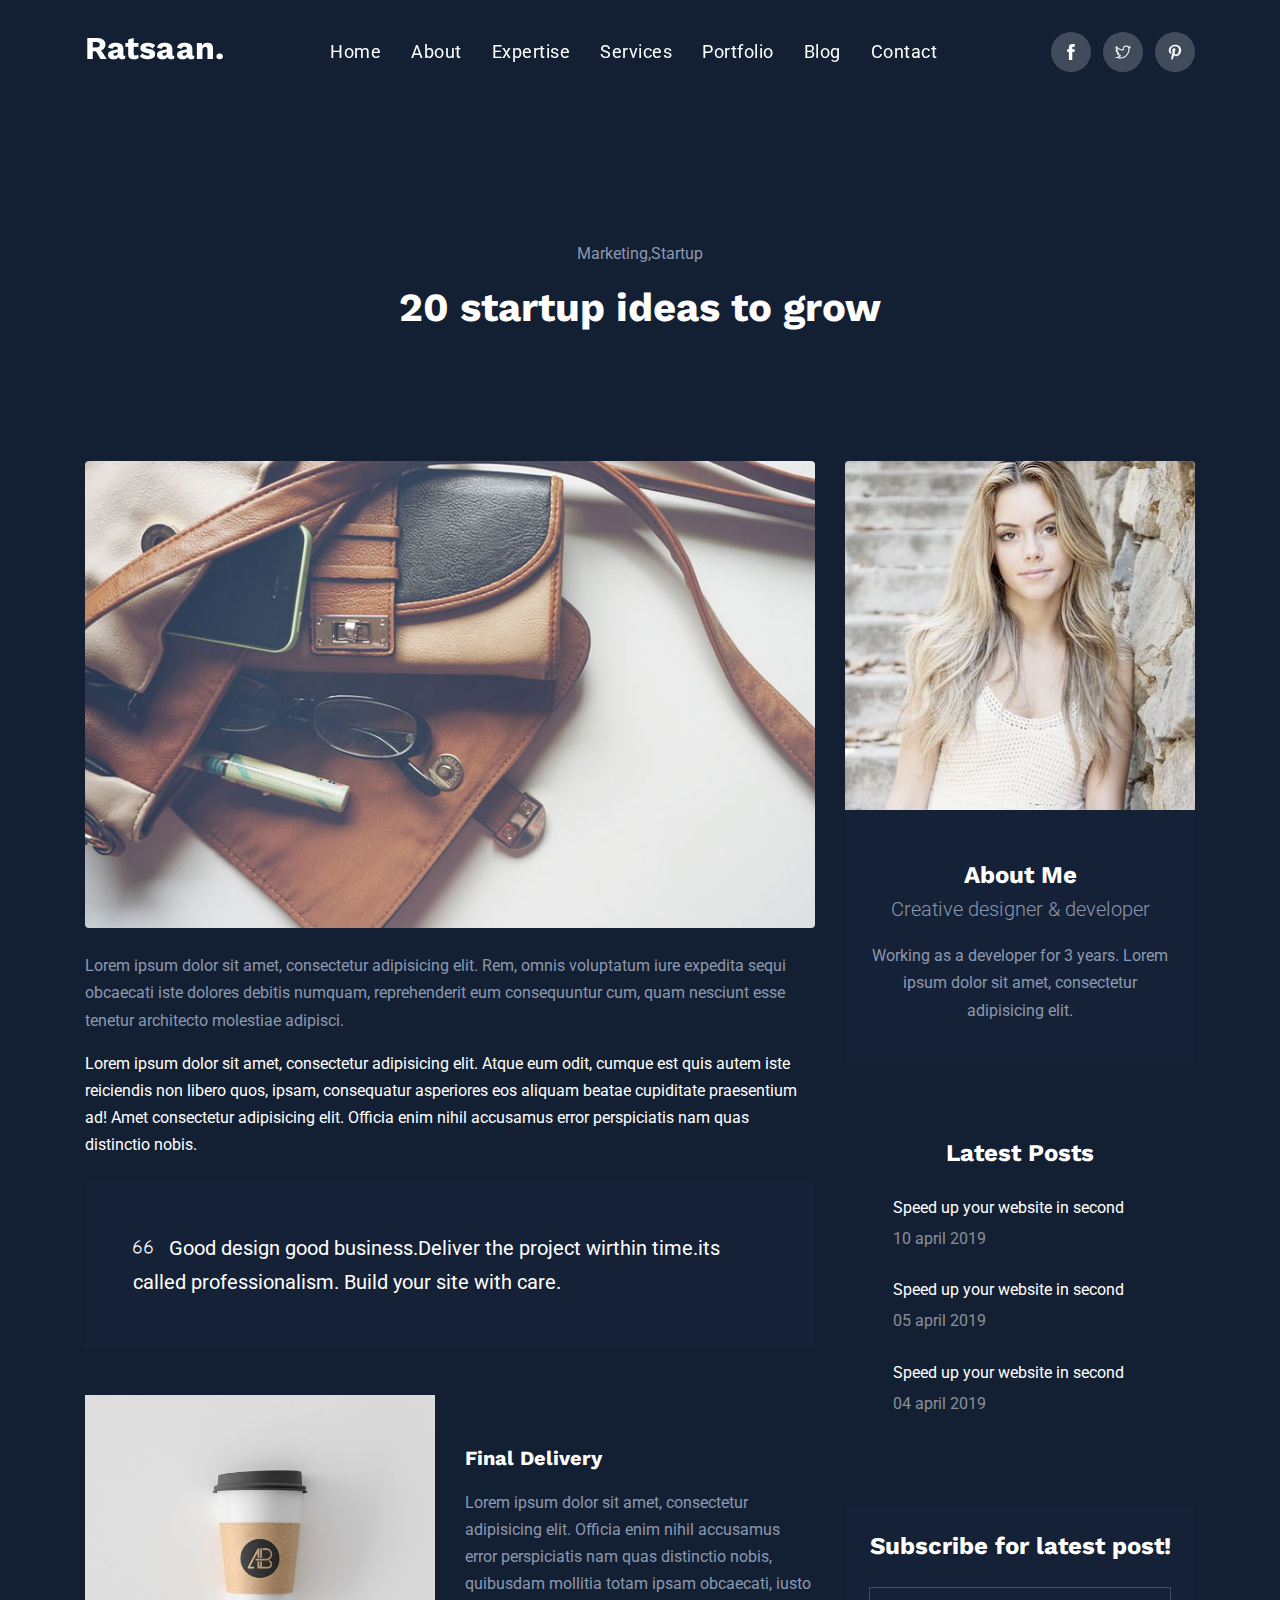
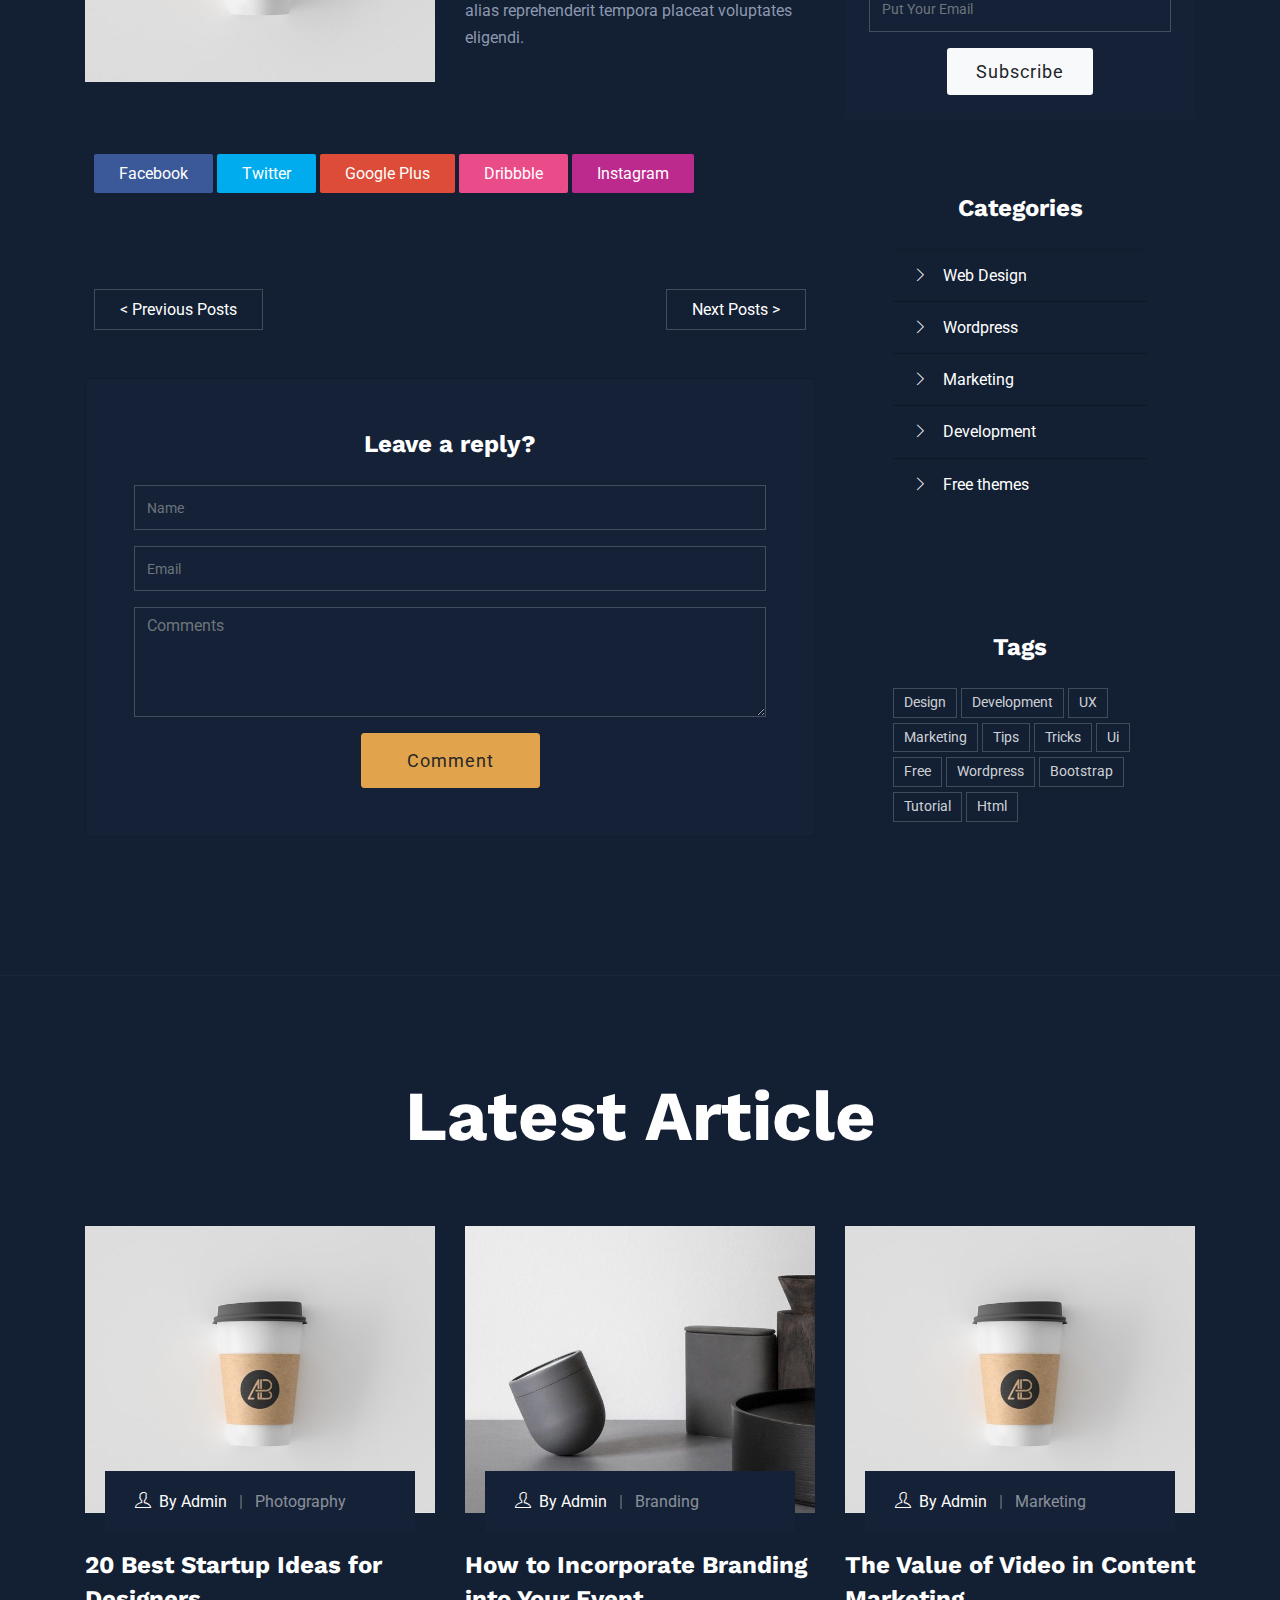
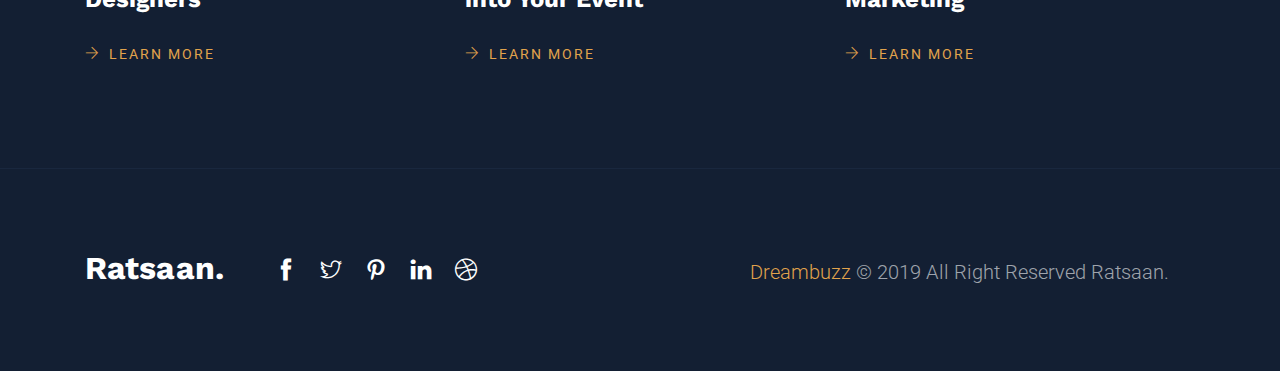
<file: blog-single.html>
<!DOCTYPE html>
<html lang="zxx">
<head>
  <meta http-equiv="Content-Type" content="text/html; charset=UTF-8">
  <meta name="description" content="portfolio,creative,business,company,agency,multipurpose,modern,bootstrap4">
  
  <meta name="author" content="themeturn.com">

  <title>Ratsaan| Creative portfolio template</title>

  <!-- Mobile Specific Meta-->
  <meta name="viewport" content="width=device-width, initial-scale=1">
  <!-- bootstrap.min css -->
  <link rel="stylesheet" href="plugins/bootstrap/css/bootstrap.min.css">
  <!-- Themeify Icon Css -->
  <link rel="stylesheet" href="plugins/themify/css/themify-icons.css">
  <!-- animate.css -->
  <link rel="stylesheet" href="plugins/animate-css/animate.css">
  <link rel="stylesheet" href="plugins/aos/aos.css">
  <!-- owl carousel -->
  <link rel="stylesheet" href="plugins/owl/assets/owl.carousel.min.css">
  <link rel="stylesheet" href="plugins/owl/assets/owl.theme.default.min.css" >
  <!-- Slick slider CSS -->
  <link rel="stylesheet" href="plugins/slick-carousel/slick/slick.css">
  <link rel="stylesheet" href="plugins/slick-carousel/slick/slick-theme.css">

  <!-- Main Stylesheet -->
  <link rel="stylesheet" href="css/style.css">

</head>

<body class="portfolio" id="top">

<!-- Header Start --> 

<nav class="navbar navbar-expand-lg bg-transprent py-4 fixed-top navigation" id="navbar">
	<div class="container">
	  <a class="navbar-brand" href="index.html">
	  	<h2 class="logo">Ratsaan.</h2>
	  </a>
	  <button class="navbar-toggler" type="button" data-toggle="collapse" data-target="#navbarsExample09" aria-controls="navbarsExample09" aria-expanded="false" aria-label="Toggle navigation">
		<span class="ti-view-list"></span>
	  </button>
  
	  <div class="collapse navbar-collapse text-center" id="navbarsExample09">
			<ul class="navbar-nav mx-auto">
			  <li class="nav-item active">
				<a class="nav-link" href="index.html">Home <span class="sr-only">(current)</span></a>
			  </li>
			   <li class="nav-item"><a class="nav-link smoth-scroll" href="index.html#about">About</a></li>
			   <li class="nav-item"><a class="nav-link smoth-scroll" href="index.html#skillbar">Expertise</a></li>
			   <li class="nav-item"><a class="nav-link smoth-scroll" href="index.html#service">Services</a></li>
			   <li class="nav-item"><a class="nav-link smoth-scroll" href="index.html#portfolio">portfolio</a></li>
			   <li class="nav-item"><a class="nav-link smoth-scroll" href="index.html#blog">Blog</a></li>
			   <li class="nav-item"><a class="nav-link smoth-scroll" href="index.html#contact">Contact</a></li>
			</ul>

		  	<ul class="list-inline mb-0 ml-lg-4 nav-social">
			  	<li class="list-inline-item"><a href="#"><i class="ti-facebook"></i></a></li>
			  	<li class="list-inline-item"><a href="#"><i class="ti-twitter"></i></a></li>
			  	<li class="list-inline-item"><a href="#"><i class="ti-pinterest"></i></a></li>
		  	</ul>
	  </div>
	</div>
</nav>


<section class="page-title">
  <div class="container">
    <div class="row justify-content-center">
      <div class="col-lg-8">
          <div class="page-title text-center">
             <p>Marketing,Startup</p>
              <h1>20 startup ideas to grow</h1>
          </div>
      </div>
    </div>
  </div>
</section>


<section class="section portfolio-single pt-0">
    <div class="container">
        <div class="row justify-content-center">
            <div class="col-lg-8 col-md-12">
                <img src="images/portfolio/b8.jpg" alt="" class="img-fluid rounded">

                <p class="mt-4 ">Lorem ipsum dolor sit amet, consectetur adipisicing elit. Rem, omnis voluptatum iure expedita sequi obcaecati iste dolores debitis numquam, reprehenderit eum consequuntur cum, quam nesciunt esse tenetur architecto molestiae adipisci.</p>

                Lorem ipsum dolor sit amet, consectetur adipisicing elit. Atque eum odit, cumque est quis autem iste reiciendis non libero quos, ipsam, consequatur asperiores eos aliquam beatae cupiditate praesentium ad! Amet consectetur adipisicing elit. Officia enim nihil accusamus error perspiciatis nam quas distinctio nobis.
                
                <blockquote class="blockquote bg-gray p-5 my-4">
                    <i class="ti-quote-left mr-3"></i>Good design good business.Deliver the project wirthin time.its called professionalism. Build your site with care.
                </blockquote>

                <div class="row mt-5">
                    <div class="col-lg-6">
                        <img src="images/portfolio/img1.jpg" alt="" class="img-fluid">
                    </div>
                    <div class="col-lg-6">
                        <h4 class="mt-5 mb-3">Final Delivery</h4>
                        <p>Lorem ipsum dolor sit amet, consectetur adipisicing elit. Officia enim nihil accusamus error perspiciatis nam quas distinctio nobis, quibusdam mollitia totam ipsam obcaecati, iusto alias reprehenderit tempora placeat voluptates eligendi.</p>
                    </div>
                </div>

                 <div class="row mt-5 p-4">
                   <div class="post-share">
                        <a href="#" class="facebook">Facebook</a>
                        <a href="#" class="twitter">Twitter</a>
                        <a href="#" class="googleplus">Google Plus</a>
                        <a href="#" class="dribbble">Dribbble</a>
                        <a href="#" class="instagram">Instagram</a>
                   </div>
                </div>

                 <div class="row align-items-center justify-content-between blog-navigation mt-5 p-4">
                    <a href="#">< Previous Posts</a>
                    <a href="#">Next Posts ></a>
                </div>
                <div class="card bg-gray p-5 mt-4">
                        <h3 class="text-center mb-4">Leave a reply?</h3>
                        <form action="#" class="comment-form">
                            <div class="form-group">
                                <input type="text" class="form-control bg-transparent" placeholder="Name">
                            </div>
                             <div class="form-group"> 
                                <input type="text" class="form-control  bg-transparent"  placeholder="Email">
                            </div>
                              <div class="form-group">
                                <textarea name="cmnt" id="cmnt" cols="30" rows="4" placeholder="Comments" class="form-control  bg-transparent"></textarea>
                            </div>
                            <div class="text-center">
                                <a href="#" class="btn btn-main">Comment</a>
                            </div>
                        </form>
                    </div>    

            </div>

            <div class="col-lg-4 col-md-6">
                <div class="blog-sidebar mt-5 mt-lg-0">
                    <div class="bg-gray rounded-bottom">
                        <img src="images/blog/author.jpg" alt="" class="img-fluid rounded-top w-100">
                        <div class="text-center p-4">
                            <h3 class="mt-4 mb-0">About Me</h3>
                            <p class="lead">Creative designer & developer</p>
                            <p>Working as a developer for 3 years. Lorem ipsum dolor sit amet, consectetur adipisicing elit.</p>
                        </div>
                    </div>

                     <div class="p-5 mt-4">
                        <h3 class="text-center mb-4">Latest Posts</h3>
                        <ul class="list-unstyled">
                            <li>
                                <a href="#" class="text-white d-block mb-1">Speed up your website in second</a>
                                <span class="text-white-50">10 april 2019</span>
                            </li>
                             <li class="my-4">
                                <a href="#" class="text-white d-block mb-1">Speed up your website in second</a>
                                <span class="text-white-50">05 april 2019</span>
                            </li>
                             <li>
                                <a href="#" class="text-white d-block mb-1">Speed up your website in second</a>
                                <span class="text-white-50">04 april 2019</span>
                            </li>

                        </ul>
                    </div>
                   
                    <div class="subscribe bg-gray p-4 mt-4">
                        <h3 class="text-center mb-4">Subscribe for latest post!</h3>
                        <input type="text" class="form-control bg-transparent mb-3" placeholder="Put Your Email">
                         <div class="text-center">
                             <a href="#" class="btn btn-light btn-small">Subscribe</a>
                         </div>
                    </div>

                    <div class="category p-5 mt-4">
                        <h3 class="text-center mb-4">Categories</h3>
                        <ul class="list-group list-group-flush bg-transparent">
                          <li class="list-group-item bg-transparent"><i class="ti-angle-right mr-3 text-sm"></i>Web Design</li>
                          <li class="list-group-item bg-transparent"><i class="ti-angle-right mr-3 text-sm"></i>Wordpress</li>
                          <li class="list-group-item bg-transparent"><i class="ti-angle-right mr-3 text-sm"></i>Marketing</li>
                          <li class="list-group-item bg-transparent"><i class="ti-angle-right mr-3 text-sm"></i>Development</li>
                          <li class="list-group-item bg-transparent"><i class="ti-angle-right mr-3 text-sm"></i>Free themes</li>
                        </ul>
                    </div>
                    <div class="tags p-5 mt-4">
                        <h3 class="text-center mb-4">Tags</h3>
                        <a href="#">Design</a>
                        <a href="#">Development</a>
                        <a href="#">UX</a>
                        <a href="#">Marketing</a>
                        <a href="#">Tips</a>
                        <a href="#">Tricks</a>
                        <a href="#">Ui</a>
                        <a href="#">Free</a>
                        <a href="#">Wordpress</a>
                        <a href="#">bootstrap</a>
                        <a href="#">Tutorial</a>
                        <a href="#">Html</a>
                    </div>

                </div>
            </div>
        </div>
    </div>
</section>

<section class="section border-top-1" id="blog">
	<div class="container">
		<div class="row justify-content-center">
			<div class="col-lg-8">
				<div class="section-title text-center">
					<h1 class="title">Latest article</h1>
				</div>
			</div>
		</div>

		<div class="row">
			<div class="col-lg-4 col-md-6">
				<div class="position-relative blog-item mb-5 mb-lg-0 ">
					<img src="images/blog/img1.jpg" alt="blog-1" class="img-fluid">

					<div class="blog-item-meta mb-3">
						<span><i class="ti-user mr-2"></i>by Admin</span>
						<span class="text-muted mx-2"> | </span>
						<span class="text-white-50">Photography</span>
					</div>

					<a href="blog-single.html"><h3 class="mb-4 ">20 Best Startup Ideas for Designers</h3></a>
					<a href="blog-single.html" class="learn-more text-uppercase text-sm"><i class="ti-arrow-right mr-2"></i>Learn more</a>
				</div>
			</div>
			<div class="col-lg-4 col-md-6">
				<div class="position-relative blog-item mb-5 mb-lg-0 ">
					<img src="images/blog/img3.jpg" alt="blog-1" class="img-fluid">

					<div class="blog-item-meta mb-3">
						<span><i class="ti-user mr-2"></i>by Admin</span>
						<span class="text-muted mx-2"> | </span>
						<span class="text-white-50">Branding</span>
					</div>

					<a href="blog-single.html"><h3 class="mb-4">How to Incorporate Branding into Your Event</h3></a>
					<a href="blog-single.html" class="learn-more text-uppercase text-sm"><i class="ti-arrow-right mr-2 show"></i>Learn more</a>
				</div>
			</div>
			<div class="col-lg-4 col-md-6">
				<div class="position-relative blog-item">
					<img src="images/blog/img1.jpg" alt="blog-1" class="img-fluid">

					<div class="blog-item-meta mb-3">
						<span><i class="ti-user mr-2"></i>by Admin</span>
						<span class="text-muted mx-2"> | </span>
						<span class="text-white-50">Marketing</span>
					</div>

					<a href="blog-single.html"><h3 class="mb-4 ">The Value of Video in Content Marketing</h3></a>
					<a href="blog-single.html" class="learn-more text-uppercase text-sm"><i class="ti-arrow-right mr-2"></i>Learn more</a>
				</div>
			</div>
		</div>
	</div>
</section>

<footer class="footer border-top-1">
	<div class="container">
		<div class="row align-items-center text-center text-lg-left">
			<div class="col-lg-2">
				<h2 class="logo mb-4">Ratsaan.</h2>
			</div>

			<div class="col-lg-5">
				<ul class="list-inline footer-socials ">
					<li class="list-inline-item"><a href="#"><i class="ti-facebook"></i></a></li>
					<li class="list-inline-item"><a href="#"><i class="ti-twitter"></i></a></li>
					<li class="list-inline-item"><a href="#"><i class="ti-pinterest"></i></a></li>
					<li class="list-inline-item"><a href="#"><i class="ti-linkedin"></i></a></li>
					<li class="list-inline-item"><a href="#"><i class="ti-dribbble"></i></a></li>
				</ul>
			</div>
			<div class="col-lg-5">
				<p class="lead"><span class="text-color">Dreambuzz</span> © 2019 All Right Reserved Ratsaan.</p>
				<a href="#top" class="backtop smoth-scroll"><i class="ti-angle-up"></i></a>
			</div>
		</div>
	</div>
</footer>

    <!-- 
    Essential Scripts
    =====================================-->

    <!-- jQuery first, then Popper.js, then Bootstrap JS -->
    <!-- Main jQuery -->
    <script src="plugins/jquery/jquery.min.js"></script>
    <!-- Bootstrap 4.3.1 -->
    <script src="plugins/bootstrap/js/popper.js"></script>
    <script src="plugins/bootstrap/js/bootstrap.min.js"></script>
    <script src="http://themeturn.com/tf-db/ratsaan/plugins/nav/jquery.easing.1.3.js"></script>
    
    <!-- Slick Slider -->
    <script src="plugins/slick-carousel/slick/slick.min.js"></script>
    <script src="plugins/owl/owl.carousel.min.js"></script>
  
    <!-- Skill COunt -->
    <script src="plugins/counto/apear.js"></script>
    <script src="plugins/counto/counTo.js"></script>
    <!-- AOS Animation -->
    <script src="plugins/aos/aos.js"></script>
    
    <script src="js/script.js"></script>
    <script src="http://themeturn.com/tf-db/ratsaan/js/ajax-contact.js"></script>

  </body>
  </html>
</file>
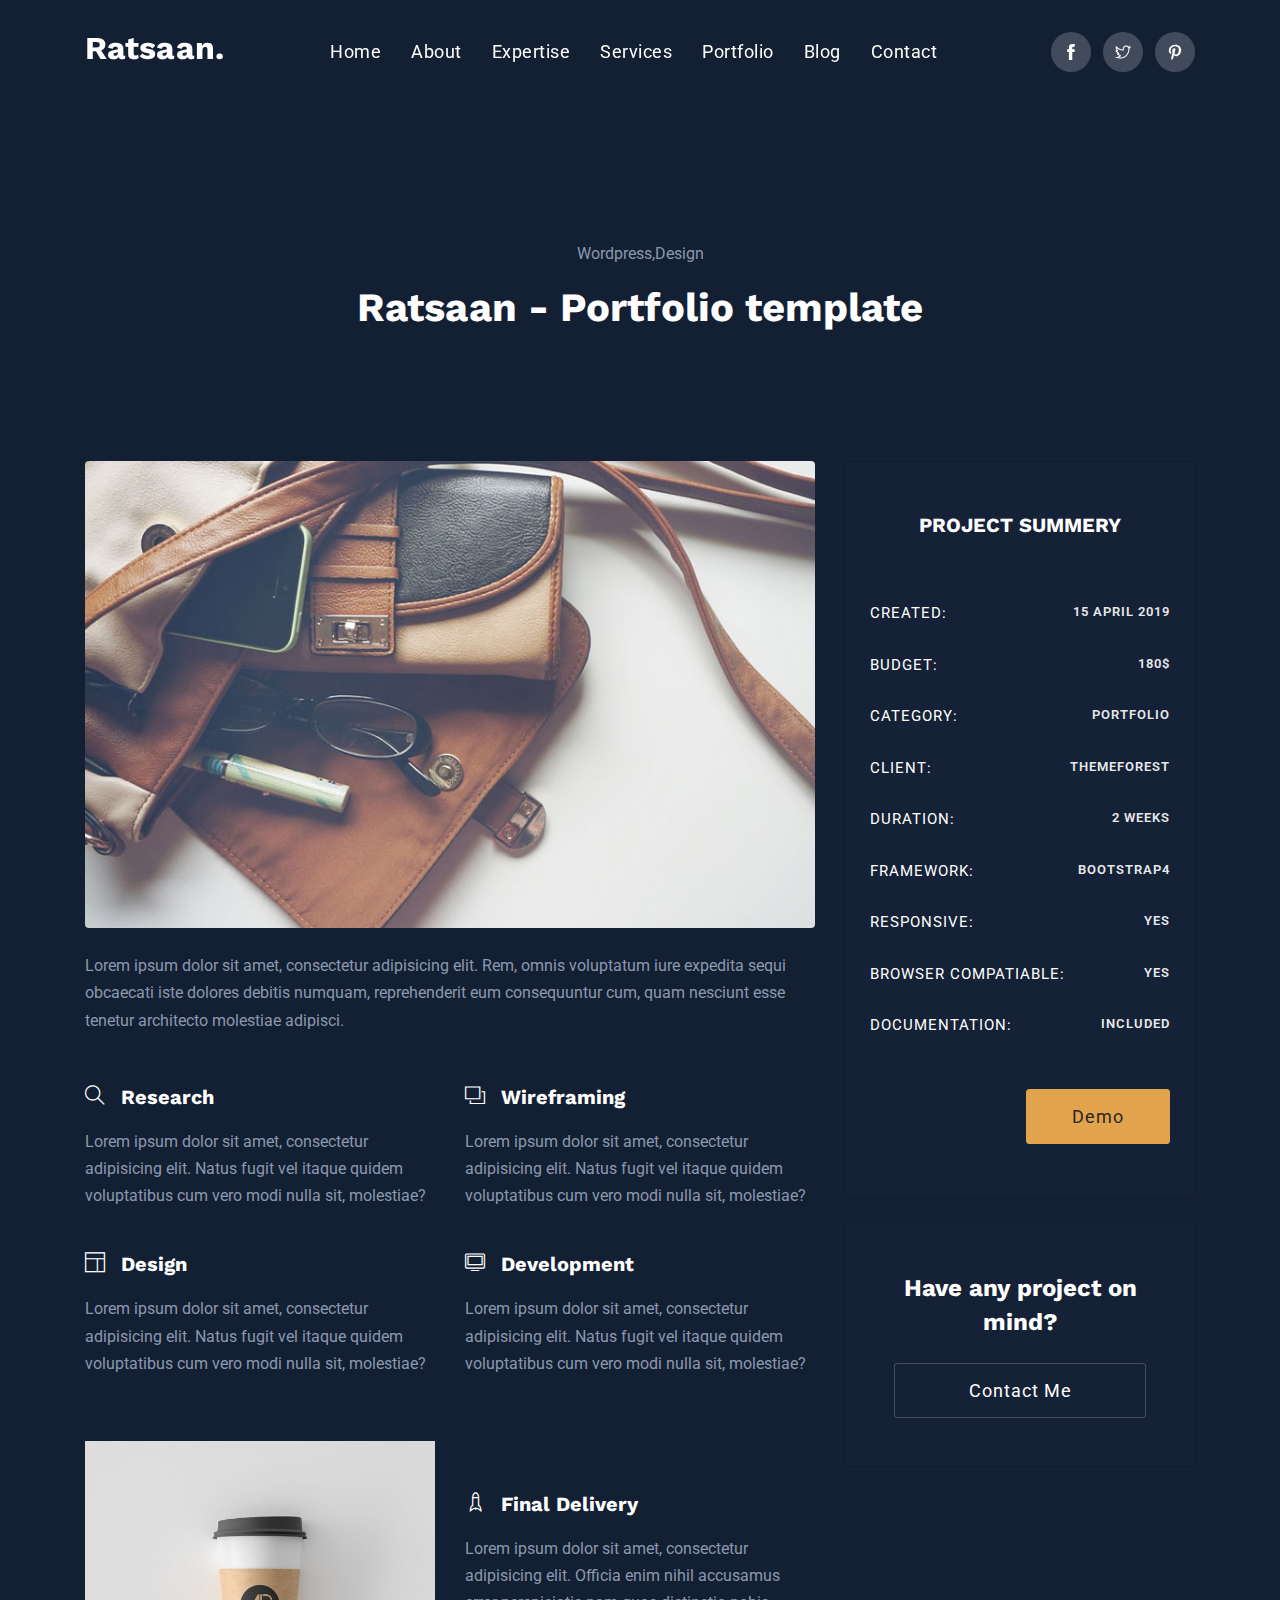
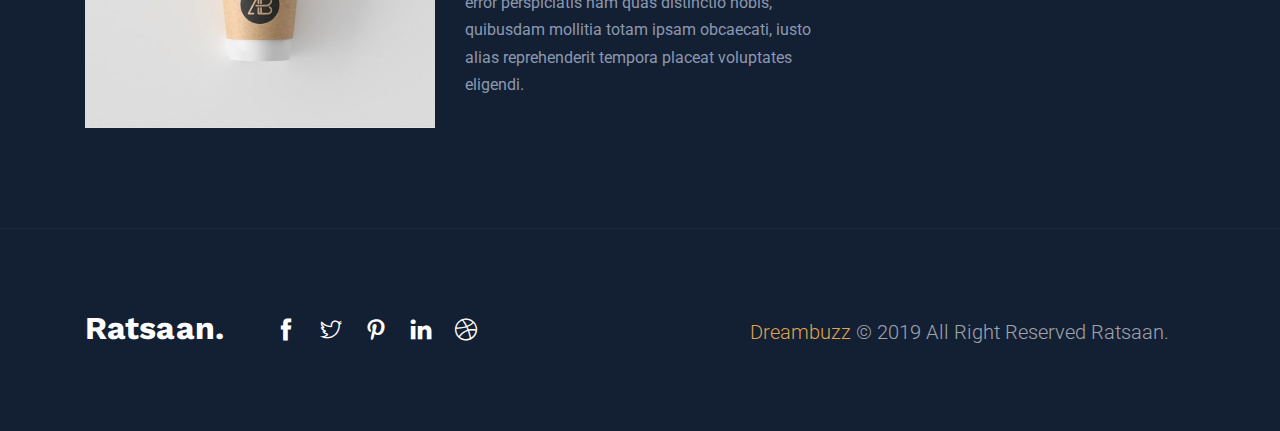
<file: portfolio-single.html>
<!DOCTYPE html>
<html lang="zxx">
<head>
  <meta http-equiv="Content-Type" content="text/html; charset=UTF-8">
  <meta name="description" content="portfolio,creative,business,company,agency,multipurpose,modern,bootstrap4">
  
  <meta name="author" content="themeturn.com">

  <title>Ratsaan| Creative portfolio template</title>

  <!-- Mobile Specific Meta-->
  <meta name="viewport" content="width=device-width, initial-scale=1">
  <!-- bootstrap.min css -->
  <link rel="stylesheet" href="plugins/bootstrap/css/bootstrap.min.css">
  <!-- Themeify Icon Css -->
  <link rel="stylesheet" href="plugins/themify/css/themify-icons.css">
  <!-- animate.css -->
  <link rel="stylesheet" href="plugins/animate-css/animate.css">
  <link rel="stylesheet" href="plugins/aos/aos.css">
  <!-- owl carousel -->
  <link rel="stylesheet" href="plugins/owl/assets/owl.carousel.min.css">
  <link rel="stylesheet" href="plugins/owl/assets/owl.theme.default.min.css" >
  <!-- Slick slider CSS -->
  <link rel="stylesheet" href="plugins/slick-carousel/slick/slick.css">
  <link rel="stylesheet" href="plugins/slick-carousel/slick/slick-theme.css">

  <!-- Main Stylesheet -->
  <link rel="stylesheet" href="css/style.css">

</head>

<body class="portfolio" id="top">

<!-- Header Start --> 

<nav class="navbar navbar-expand-lg bg-transprent py-4 fixed-top navigation" id="navbar">
	<div class="container">
	  <a class="navbar-brand" href="index.html">
	  	<h2 class="logo">Ratsaan.</h2>
	  </a>
	  <button class="navbar-toggler" type="button" data-toggle="collapse" data-target="#navbarsExample09" aria-controls="navbarsExample09" aria-expanded="false" aria-label="Toggle navigation">
		<span class="ti-view-list"></span>
	  </button>
  
	  <div class="collapse navbar-collapse text-center" id="navbarsExample09">
			<ul class="navbar-nav mx-auto">
			  <li class="nav-item active">
				<a class="nav-link" href="index.html">Home <span class="sr-only">(current)</span></a>
			  </li>
			   <li class="nav-item"><a class="nav-link smoth-scroll" href="index.html#about">About</a></li>
			   <li class="nav-item"><a class="nav-link smoth-scroll" href="index.html#skillbar">Expertise</a></li>
			   <li class="nav-item"><a class="nav-link smoth-scroll" href="index.html#service">Services</a></li>
			   <li class="nav-item"><a class="nav-link smoth-scroll" href="index.html#portfolio">portfolio</a></li>
			   <li class="nav-item"><a class="nav-link smoth-scroll" href="index.html#blog">Blog</a></li>
			   <li class="nav-item"><a class="nav-link smoth-scroll" href="index.html#contact">Contact</a></li>
			</ul>

		  	<ul class="list-inline mb-0 ml-lg-4 nav-social">
			  	<li class="list-inline-item"><a href="#"><i class="ti-facebook"></i></a></li>
			  	<li class="list-inline-item"><a href="#"><i class="ti-twitter"></i></a></li>
			  	<li class="list-inline-item"><a href="#"><i class="ti-pinterest"></i></a></li>
		  	</ul>
	  </div>
	</div>
</nav>


<section class="page-title">
  <div class="container">
    <div class="row justify-content-center">
      <div class="col-lg-8">
          <div class="page-title text-center">
             <p>Wordpress,Design</p>
              <h1>Ratsaan - Portfolio template</h1>
          </div>
      </div>
    </div>
  </div>
</section>


<section class="section portfolio-single pt-0">
    <div class="container">
        <div class="row">
            <div class="col-lg-8">
                <img src="images/portfolio/b8.jpg" alt="" class="img-fluid rounded">

                <p class="mt-4 mb-5">Lorem ipsum dolor sit amet, consectetur adipisicing elit. Rem, omnis voluptatum iure expedita sequi obcaecati iste dolores debitis numquam, reprehenderit eum consequuntur cum, quam nesciunt esse tenetur architecto molestiae adipisci.</p>

                <div class="row">
                    <div class="col-lg-6 mb-4">
                        <h4 class="mb-3"> <i class="ti-search mr-3"></i>Research</h4>
                        <p>Lorem ipsum dolor sit amet, consectetur adipisicing elit. Natus fugit vel itaque quidem voluptatibus cum vero modi nulla sit, molestiae?</p>
                    </div>
                    <div class="col-lg-6 mb-4">
                        <h4 class="mb-3"> <i class="ti-layers mr-3"></i>Wireframing</h4>
                        <p>Lorem ipsum dolor sit amet, consectetur adipisicing elit. Natus fugit vel itaque quidem voluptatibus cum vero modi nulla sit, molestiae?</p>
                    </div>
                     <div class="col-lg-6 mb-4 mb-lg-0">
                        <h4 class="mb-3"><i class="ti-layout mr-3"></i>Design</h4>
                        <p>Lorem ipsum dolor sit amet, consectetur adipisicing elit. Natus fugit vel itaque quidem voluptatibus cum vero modi nulla sit, molestiae?</p>
                    </div>
                     <div class="col-lg-6 ">
                        <h4 class="mb-3"><i class="ti-desktop mr-3"></i>Development</h4>
                        <p>Lorem ipsum dolor sit amet, consectetur adipisicing elit. Natus fugit vel itaque quidem voluptatibus cum vero modi nulla sit, molestiae?</p>
                    </div>
                </div>


                <div class="row mt-5">
                    <div class="col-lg-6">
                        <img src="images/portfolio/img1.jpg" alt="" class="img-fluid">
                    </div>
                    <div class="col-lg-6">
                        <h4 class="mt-5 mb-3"><i class="ti-rocket mr-3"></i>Final Delivery</h4>
                        <p>Lorem ipsum dolor sit amet, consectetur adipisicing elit. Officia enim nihil accusamus error perspiciatis nam quas distinctio nobis, quibusdam mollitia totam ipsam obcaecati, iusto alias reprehenderit tempora placeat voluptates eligendi.</p>
                    </div>
                </div>
            </div>

            <div class="col-lg-4">
                <div class="portfolio-sidebar mt-5 mt-lg-0">
                    <div class="card bg-gray p-4">
                        <h4 class="card-title text-center mb-5 pt-4">Project Summery</h4>

                        <ul class="list-unstyled">
                            <li class="d-flex justify-content-between align-content-center">
                                Created:
                                <span>15 april 2019</span>
                            </li>
                            <li class="d-flex justify-content-between align-content-center">
                                Budget:
                                <span>180$</span>
                            </li>

                            <li class="d-flex justify-content-between align-content-center">
                                Category:
                                <span>Portfolio</span>
                            </li>
                            <li class="d-flex justify-content-between align-content-center">
                                Client:
                                <span>Themeforest</span>
                            </li>
                            <li class="d-flex justify-content-between align-content-center">
                                Duration:
                                <span>2 weeks</span>
                            </li>
                            <li class="d-flex justify-content-between align-content-center">
                                Framework:
                                <span>Bootstrap4</span>
                            </li>
                            <li class="d-flex justify-content-between align-content-center">
                                Responsive:
                                <span>yes</span>
                            </li>
                            <li class="d-flex justify-content-between align-content-center">
                                browser compatiable:
                                <span>yes</span>
                            </li>
                            <li class="d-flex justify-content-between align-content-center">
                                Documentation:
                                <span>included</span>
                            </li>
                            <li class="text-right mt-4">
                               <a href="#" class="btn btn-main">Demo</a>
                            </li>

                        </ul>
                    </div>

                    <div class="card bg-gray p-5 mt-4">
                        <h3 class="text-center mb-4">Have any project on mind?</h3>
                         <a href="#" class="btn btn-solid-border">Contact me</a>
                    </div>
                </div>
            </div>
        </div>
    </div>
</section>

<footer class="footer border-top-1">
	<div class="container">
		<div class="row align-items-center text-center text-lg-left">
			<div class="col-lg-2">
				<h2 class="logo mb-4">Ratsaan.</h2>
			</div>

			<div class="col-lg-5">
				<ul class="list-inline footer-socials ">
					<li class="list-inline-item"><a href="#"><i class="ti-facebook"></i></a></li>
					<li class="list-inline-item"><a href="#"><i class="ti-twitter"></i></a></li>
					<li class="list-inline-item"><a href="#"><i class="ti-pinterest"></i></a></li>
					<li class="list-inline-item"><a href="#"><i class="ti-linkedin"></i></a></li>
					<li class="list-inline-item"><a href="#"><i class="ti-dribbble"></i></a></li>
				</ul>
			</div>
			<div class="col-lg-5">
				<p class="lead"><span class="text-color">Dreambuzz</span> © 2019 All Right Reserved Ratsaan.</p>
				<a href="#top" class="backtop smoth-scroll"><i class="ti-angle-up"></i></a>
			</div>
		</div>
	</div>
</footer>

    <!-- 
    Essential Scripts
    =====================================-->

    <!-- jQuery first, then Popper.js, then Bootstrap JS -->
    <!-- Main jQuery -->
    <script src="plugins/jquery/jquery.min.js"></script>
    <!-- Bootstrap 4.3.1 -->
    <script src="plugins/bootstrap/js/popper.js"></script>
    <script src="plugins/bootstrap/js/bootstrap.min.js"></script>
    <script src="http://themeturn.com/tf-db/ratsaan/plugins/nav/jquery.easing.1.3.js"></script>
    
    <!-- Slick Slider -->
    <script src="plugins/slick-carousel/slick/slick.min.js"></script>
    <script src="plugins/owl/owl.carousel.min.js"></script>
  
    <!-- Skill COunt -->
    <script src="plugins/counto/apear.js"></script>
    <script src="plugins/counto/counTo.js"></script>
    <!-- AOS Animation -->
    <script src="plugins/aos/aos.js"></script>
    
    <script src="js/script.js"></script>
    <script src="http://themeturn.com/tf-db/ratsaan/js/ajax-contact.js"></script>

  </body>
  </html>
</file>
<file: plugins/themify/css/themify-icons.css>
@font-face {
	font-family: 'themify';
	src:url('../fonts/themify.eot');
	src:url('../fonts/themify%EF%B9%96.eot#iefix') format('embedded-opentype'),
		url('../fonts/themify.woff') format('woff'),
		url('../fonts/themify.ttf') format('truetype'),
		url('../fonts/themify.svg') format('svg');
	font-weight: normal;
	font-style: normal;
}

[class^="ti-"], [class*=" ti-"] {
	font-family: 'themify';
	speak: none;
	font-style: normal;
	font-weight: normal;
	font-variant: normal;
	text-transform: none;
	line-height: 1;

	/* Better Font Rendering =========== */
	-webkit-font-smoothing: antialiased;
	-moz-osx-font-smoothing: grayscale;
}

.ti-wand:before {
	content: "\e600";
}
.ti-volume:before {
	content: "\e601";
}
.ti-user:before {
	content: "\e602";
}
.ti-unlock:before {
	content: "\e603";
}
.ti-unlink:before {
	content: "\e604";
}
.ti-trash:before {
	content: "\e605";
}
.ti-thought:before {
	content: "\e606";
}
.ti-target:before {
	content: "\e607";
}
.ti-tag:before {
	content: "\e608";
}
.ti-tablet:before {
	content: "\e609";
}
.ti-star:before {
	content: "\e60a";
}
.ti-spray:before {
	content: "\e60b";
}
.ti-signal:before {
	content: "\e60c";
}
.ti-shopping-cart:before {
	content: "\e60d";
}
.ti-shopping-cart-full:before {
	content: "\e60e";
}
.ti-settings:before {
	content: "\e60f";
}
.ti-search:before {
	content: "\e610";
}
.ti-zoom-in:before {
	content: "\e611";
}
.ti-zoom-out:before {
	content: "\e612";
}
.ti-cut:before {
	content: "\e613";
}
.ti-ruler:before {
	content: "\e614";
}
.ti-ruler-pencil:before {
	content: "\e615";
}
.ti-ruler-alt:before {
	content: "\e616";
}
.ti-bookmark:before {
	content: "\e617";
}
.ti-bookmark-alt:before {
	content: "\e618";
}
.ti-reload:before {
	content: "\e619";
}
.ti-plus:before {
	content: "\e61a";
}
.ti-pin:before {
	content: "\e61b";
}
.ti-pencil:before {
	content: "\e61c";
}
.ti-pencil-alt:before {
	content: "\e61d";
}
.ti-paint-roller:before {
	content: "\e61e";
}
.ti-paint-bucket:before {
	content: "\e61f";
}
.ti-na:before {
	content: "\e620";
}
.ti-mobile:before {
	content: "\e621";
}
.ti-minus:before {
	content: "\e622";
}
.ti-medall:before {
	content: "\e623";
}
.ti-medall-alt:before {
	content: "\e624";
}
.ti-marker:before {
	content: "\e625";
}
.ti-marker-alt:before {
	content: "\e626";
}
.ti-arrow-up:before {
	content: "\e627";
}
.ti-arrow-right:before {
	content: "\e628";
}
.ti-arrow-left:before {
	content: "\e629";
}
.ti-arrow-down:before {
	content: "\e62a";
}
.ti-lock:before {
	content: "\e62b";
}
.ti-location-arrow:before {
	content: "\e62c";
}
.ti-link:before {
	content: "\e62d";
}
.ti-layout:before {
	content: "\e62e";
}
.ti-layers:before {
	content: "\e62f";
}
.ti-layers-alt:before {
	content: "\e630";
}
.ti-key:before {
	content: "\e631";
}
.ti-import:before {
	content: "\e632";
}
.ti-image:before {
	content: "\e633";
}
.ti-heart:before {
	content: "\e634";
}
.ti-heart-broken:before {
	content: "\e635";
}
.ti-hand-stop:before {
	content: "\e636";
}
.ti-hand-open:before {
	content: "\e637";
}
.ti-hand-drag:before {
	content: "\e638";
}
.ti-folder:before {
	content: "\e639";
}
.ti-flag:before {
	content: "\e63a";
}
.ti-flag-alt:before {
	content: "\e63b";
}
.ti-flag-alt-2:before {
	content: "\e63c";
}
.ti-eye:before {
	content: "\e63d";
}
.ti-export:before {
	content: "\e63e";
}
.ti-exchange-vertical:before {
	content: "\e63f";
}
.ti-desktop:before {
	content: "\e640";
}
.ti-cup:before {
	content: "\e641";
}
.ti-crown:before {
	content: "\e642";
}
.ti-comments:before {
	content: "\e643";
}
.ti-comment:before {
	content: "\e644";
}
.ti-comment-alt:before {
	content: "\e645";
}
.ti-close:before {
	content: "\e646";
}
.ti-clip:before {
	content: "\e647";
}
.ti-angle-up:before {
	content: "\e648";
}
.ti-angle-right:before {
	content: "\e649";
}
.ti-angle-left:before {
	content: "\e64a";
}
.ti-angle-down:before {
	content: "\e64b";
}
.ti-check:before {
	content: "\e64c";
}
.ti-check-box:before {
	content: "\e64d";
}
.ti-camera:before {
	content: "\e64e";
}
.ti-announcement:before {
	content: "\e64f";
}
.ti-brush:before {
	content: "\e650";
}
.ti-briefcase:before {
	content: "\e651";
}
.ti-bolt:before {
	content: "\e652";
}
.ti-bolt-alt:before {
	content: "\e653";
}
.ti-blackboard:before {
	content: "\e654";
}
.ti-bag:before {
	content: "\e655";
}
.ti-move:before {
	content: "\e656";
}
.ti-arrows-vertical:before {
	content: "\e657";
}
.ti-arrows-horizontal:before {
	content: "\e658";
}
.ti-fullscreen:before {
	content: "\e659";
}
.ti-arrow-top-right:before {
	content: "\e65a";
}
.ti-arrow-top-left:before {
	content: "\e65b";
}
.ti-arrow-circle-up:before {
	content: "\e65c";
}
.ti-arrow-circle-right:before {
	content: "\e65d";
}
.ti-arrow-circle-left:before {
	content: "\e65e";
}
.ti-arrow-circle-down:before {
	content: "\e65f";
}
.ti-angle-double-up:before {
	content: "\e660";
}
.ti-angle-double-right:before {
	content: "\e661";
}
.ti-angle-double-left:before {
	content: "\e662";
}
.ti-angle-double-down:before {
	content: "\e663";
}
.ti-zip:before {
	content: "\e664";
}
.ti-world:before {
	content: "\e665";
}
.ti-wheelchair:before {
	content: "\e666";
}
.ti-view-list:before {
	content: "\e667";
}
.ti-view-list-alt:before {
	content: "\e668";
}
.ti-view-grid:before {
	content: "\e669";
}
.ti-uppercase:before {
	content: "\e66a";
}
.ti-upload:before {
	content: "\e66b";
}
.ti-underline:before {
	content: "\e66c";
}
.ti-truck:before {
	content: "\e66d";
}
.ti-timer:before {
	content: "\e66e";
}
.ti-ticket:before {
	content: "\e66f";
}
.ti-thumb-up:before {
	content: "\e670";
}
.ti-thumb-down:before {
	content: "\e671";
}
.ti-text:before {
	content: "\e672";
}
.ti-stats-up:before {
	content: "\e673";
}
.ti-stats-down:before {
	content: "\e674";
}
.ti-split-v:before {
	content: "\e675";
}
.ti-split-h:before {
	content: "\e676";
}
.ti-smallcap:before {
	content: "\e677";
}
.ti-shine:before {
	content: "\e678";
}
.ti-shift-right:before {
	content: "\e679";
}
.ti-shift-left:before {
	content: "\e67a";
}
.ti-shield:before {
	content: "\e67b";
}
.ti-notepad:before {
	content: "\e67c";
}
.ti-server:before {
	content: "\e67d";
}
.ti-quote-right:before {
	content: "\e67e";
}
.ti-quote-left:before {
	content: "\e67f";
}
.ti-pulse:before {
	content: "\e680";
}
.ti-printer:before {
	content: "\e681";
}
.ti-power-off:before {
	content: "\e682";
}
.ti-plug:before {
	content: "\e683";
}
.ti-pie-chart:before {
	content: "\e684";
}
.ti-paragraph:before {
	content: "\e685";
}
.ti-panel:before {
	content: "\e686";
}
.ti-package:before {
	content: "\e687";
}
.ti-music:before {
	content: "\e688";
}
.ti-music-alt:before {
	content: "\e689";
}
.ti-mouse:before {
	content: "\e68a";
}
.ti-mouse-alt:before {
	content: "\e68b";
}
.ti-money:before {
	content: "\e68c";
}
.ti-microphone:before {
	content: "\e68d";
}
.ti-menu:before {
	content: "\e68e";
}
.ti-menu-alt:before {
	content: "\e68f";
}
.ti-map:before {
	content: "\e690";
}
.ti-map-alt:before {
	content: "\e691";
}
.ti-loop:before {
	content: "\e692";
}
.ti-location-pin:before {
	content: "\e693";
}
.ti-list:before {
	content: "\e694";
}
.ti-light-bulb:before {
	content: "\e695";
}
.ti-Italic:before {
	content: "\e696";
}
.ti-info:before {
	content: "\e697";
}
.ti-infinite:before {
	content: "\e698";
}
.ti-id-badge:before {
	content: "\e699";
}
.ti-hummer:before {
	content: "\e69a";
}
.ti-home:before {
	content: "\e69b";
}
.ti-help:before {
	content: "\e69c";
}
.ti-headphone:before {
	content: "\e69d";
}
.ti-harddrives:before {
	content: "\e69e";
}
.ti-harddrive:before {
	content: "\e69f";
}
.ti-gift:before {
	content: "\e6a0";
}
.ti-game:before {
	content: "\e6a1";
}
.ti-filter:before {
	content: "\e6a2";
}
.ti-files:before {
	content: "\e6a3";
}
.ti-file:before {
	content: "\e6a4";
}
.ti-eraser:before {
	content: "\e6a5";
}
.ti-envelope:before {
	content: "\e6a6";
}
.ti-download:before {
	content: "\e6a7";
}
.ti-direction:before {
	content: "\e6a8";
}
.ti-direction-alt:before {
	content: "\e6a9";
}
.ti-dashboard:before {
	content: "\e6aa";
}
.ti-control-stop:before {
	content: "\e6ab";
}
.ti-control-shuffle:before {
	content: "\e6ac";
}
.ti-control-play:before {
	content: "\e6ad";
}
.ti-control-pause:before {
	content: "\e6ae";
}
.ti-control-forward:before {
	content: "\e6af";
}
.ti-control-backward:before {
	content: "\e6b0";
}
.ti-cloud:before {
	content: "\e6b1";
}
.ti-cloud-up:before {
	content: "\e6b2";
}
.ti-cloud-down:before {
	content: "\e6b3";
}
.ti-clipboard:before {
	content: "\e6b4";
}
.ti-car:before {
	content: "\e6b5";
}
.ti-calendar:before {
	content: "\e6b6";
}
.ti-book:before {
	content: "\e6b7";
}
.ti-bell:before {
	content: "\e6b8";
}
.ti-basketball:before {
	content: "\e6b9";
}
.ti-bar-chart:before {
	content: "\e6ba";
}
.ti-bar-chart-alt:before {
	content: "\e6bb";
}
.ti-back-right:before {
	content: "\e6bc";
}
.ti-back-left:before {
	content: "\e6bd";
}
.ti-arrows-corner:before {
	content: "\e6be";
}
.ti-archive:before {
	content: "\e6bf";
}
.ti-anchor:before {
	content: "\e6c0";
}
.ti-align-right:before {
	content: "\e6c1";
}
.ti-align-left:before {
	content: "\e6c2";
}
.ti-align-justify:before {
	content: "\e6c3";
}
.ti-align-center:before {
	content: "\e6c4";
}
.ti-alert:before {
	content: "\e6c5";
}
.ti-alarm-clock:before {
	content: "\e6c6";
}
.ti-agenda:before {
	content: "\e6c7";
}
.ti-write:before {
	content: "\e6c8";
}
.ti-window:before {
	content: "\e6c9";
}
.ti-widgetized:before {
	content: "\e6ca";
}
.ti-widget:before {
	content: "\e6cb";
}
.ti-widget-alt:before {
	content: "\e6cc";
}
.ti-wallet:before {
	content: "\e6cd";
}
.ti-video-clapper:before {
	content: "\e6ce";
}
.ti-video-camera:before {
	content: "\e6cf";
}
.ti-vector:before {
	content: "\e6d0";
}
.ti-themify-logo:before {
	content: "\e6d1";
}
.ti-themify-favicon:before {
	content: "\e6d2";
}
.ti-themify-favicon-alt:before {
	content: "\e6d3";
}
.ti-support:before {
	content: "\e6d4";
}
.ti-stamp:before {
	content: "\e6d5";
}
.ti-split-v-alt:before {
	content: "\e6d6";
}
.ti-slice:before {
	content: "\e6d7";
}
.ti-shortcode:before {
	content: "\e6d8";
}
.ti-shift-right-alt:before {
	content: "\e6d9";
}
.ti-shift-left-alt:before {
	content: "\e6da";
}
.ti-ruler-alt-2:before {
	content: "\e6db";
}
.ti-receipt:before {
	content: "\e6dc";
}
.ti-pin2:before {
	content: "\e6dd";
}
.ti-pin-alt:before {
	content: "\e6de";
}
.ti-pencil-alt2:before {
	content: "\e6df";
}
.ti-palette:before {
	content: "\e6e0";
}
.ti-more:before {
	content: "\e6e1";
}
.ti-more-alt:before {
	content: "\e6e2";
}
.ti-microphone-alt:before {
	content: "\e6e3";
}
.ti-magnet:before {
	content: "\e6e4";
}
.ti-line-double:before {
	content: "\e6e5";
}
.ti-line-dotted:before {
	content: "\e6e6";
}
.ti-line-dashed:before {
	content: "\e6e7";
}
.ti-layout-width-full:before {
	content: "\e6e8";
}
.ti-layout-width-default:before {
	content: "\e6e9";
}
.ti-layout-width-default-alt:before {
	content: "\e6ea";
}
.ti-layout-tab:before {
	content: "\e6eb";
}
.ti-layout-tab-window:before {
	content: "\e6ec";
}
.ti-layout-tab-v:before {
	content: "\e6ed";
}
.ti-layout-tab-min:before {
	content: "\e6ee";
}
.ti-layout-slider:before {
	content: "\e6ef";
}
.ti-layout-slider-alt:before {
	content: "\e6f0";
}
.ti-layout-sidebar-right:before {
	content: "\e6f1";
}
.ti-layout-sidebar-none:before {
	content: "\e6f2";
}
.ti-layout-sidebar-left:before {
	content: "\e6f3";
}
.ti-layout-placeholder:before {
	content: "\e6f4";
}
.ti-layout-menu:before {
	content: "\e6f5";
}
.ti-layout-menu-v:before {
	content: "\e6f6";
}
.ti-layout-menu-separated:before {
	content: "\e6f7";
}
.ti-layout-menu-full:before {
	content: "\e6f8";
}
.ti-layout-media-right-alt:before {
	content: "\e6f9";
}
.ti-layout-media-right:before {
	content: "\e6fa";
}
.ti-layout-media-overlay:before {
	content: "\e6fb";
}
.ti-layout-media-overlay-alt:before {
	content: "\e6fc";
}
.ti-layout-media-overlay-alt-2:before {
	content: "\e6fd";
}
.ti-layout-media-left-alt:before {
	content: "\e6fe";
}
.ti-layout-media-left:before {
	content: "\e6ff";
}
.ti-layout-media-center-alt:before {
	content: "\e700";
}
.ti-layout-media-center:before {
	content: "\e701";
}
.ti-layout-list-thumb:before {
	content: "\e702";
}
.ti-layout-list-thumb-alt:before {
	content: "\e703";
}
.ti-layout-list-post:before {
	content: "\e704";
}
.ti-layout-list-large-image:before {
	content: "\e705";
}
.ti-layout-line-solid:before {
	content: "\e706";
}
.ti-layout-grid4:before {
	content: "\e707";
}
.ti-layout-grid3:before {
	content: "\e708";
}
.ti-layout-grid2:before {
	content: "\e709";
}
.ti-layout-grid2-thumb:before {
	content: "\e70a";
}
.ti-layout-cta-right:before {
	content: "\e70b";
}
.ti-layout-cta-left:before {
	content: "\e70c";
}
.ti-layout-cta-center:before {
	content: "\e70d";
}
.ti-layout-cta-btn-right:before {
	content: "\e70e";
}
.ti-layout-cta-btn-left:before {
	content: "\e70f";
}
.ti-layout-column4:before {
	content: "\e710";
}
.ti-layout-column3:before {
	content: "\e711";
}
.ti-layout-column2:before {
	content: "\e712";
}
.ti-layout-accordion-separated:before {
	content: "\e713";
}
.ti-layout-accordion-merged:before {
	content: "\e714";
}
.ti-layout-accordion-list:before {
	content: "\e715";
}
.ti-ink-pen:before {
	content: "\e716";
}
.ti-info-alt:before {
	content: "\e717";
}
.ti-help-alt:before {
	content: "\e718";
}
.ti-headphone-alt:before {
	content: "\e719";
}
.ti-hand-point-up:before {
	content: "\e71a";
}
.ti-hand-point-right:before {
	content: "\e71b";
}
.ti-hand-point-left:before {
	content: "\e71c";
}
.ti-hand-point-down:before {
	content: "\e71d";
}
.ti-gallery:before {
	content: "\e71e";
}
.ti-face-smile:before {
	content: "\e71f";
}
.ti-face-sad:before {
	content: "\e720";
}
.ti-credit-card:before {
	content: "\e721";
}
.ti-control-skip-forward:before {
	content: "\e722";
}
.ti-control-skip-backward:before {
	content: "\e723";
}
.ti-control-record:before {
	content: "\e724";
}
.ti-control-eject:before {
	content: "\e725";
}
.ti-comments-smiley:before {
	content: "\e726";
}
.ti-brush-alt:before {
	content: "\e727";
}
.ti-youtube:before {
	content: "\e728";
}
.ti-vimeo:before {
	content: "\e729";
}
.ti-twitter:before {
	content: "\e72a";
}
.ti-time:before {
	content: "\e72b";
}
.ti-tumblr:before {
	content: "\e72c";
}
.ti-skype:before {
	content: "\e72d";
}
.ti-share:before {
	content: "\e72e";
}
.ti-share-alt:before {
	content: "\e72f";
}
.ti-rocket:before {
	content: "\e730";
}
.ti-pinterest:before {
	content: "\e731";
}
.ti-new-window:before {
	content: "\e732";
}
.ti-microsoft:before {
	content: "\e733";
}
.ti-list-ol:before {
	content: "\e734";
}
.ti-linkedin:before {
	content: "\e735";
}
.ti-layout-sidebar-2:before {
	content: "\e736";
}
.ti-layout-grid4-alt:before {
	content: "\e737";
}
.ti-layout-grid3-alt:before {
	content: "\e738";
}
.ti-layout-grid2-alt:before {
	content: "\e739";
}
.ti-layout-column4-alt:before {
	content: "\e73a";
}
.ti-layout-column3-alt:before {
	content: "\e73b";
}
.ti-layout-column2-alt:before {
	content: "\e73c";
}
.ti-instagram:before {
	content: "\e73d";
}
.ti-google:before {
	content: "\e73e";
}
.ti-github:before {
	content: "\e73f";
}
.ti-flickr:before {
	content: "\e740";
}
.ti-facebook:before {
	content: "\e741";
}
.ti-dropbox:before {
	content: "\e742";
}
.ti-dribbble:before {
	content: "\e743";
}
.ti-apple:before {
	content: "\e744";
}
.ti-android:before {
	content: "\e745";
}
.ti-save:before {
	content: "\e746";
}
.ti-save-alt:before {
	content: "\e747";
}
.ti-yahoo:before {
	content: "\e748";
}
.ti-wordpress:before {
	content: "\e749";
}
.ti-vimeo-alt:before {
	content: "\e74a";
}
.ti-twitter-alt:before {
	content: "\e74b";
}
.ti-tumblr-alt:before {
	content: "\e74c";
}
.ti-trello:before {
	content: "\e74d";
}
.ti-stack-overflow:before {
	content: "\e74e";
}
.ti-soundcloud:before {
	content: "\e74f";
}
.ti-sharethis:before {
	content: "\e750";
}
.ti-sharethis-alt:before {
	content: "\e751";
}
.ti-reddit:before {
	content: "\e752";
}
.ti-pinterest-alt:before {
	content: "\e753";
}
.ti-microsoft-alt:before {
	content: "\e754";
}
.ti-linux:before {
	content: "\e755";
}
.ti-jsfiddle:before {
	content: "\e756";
}
.ti-joomla:before {
	content: "\e757";
}
.ti-html5:before {
	content: "\e758";
}
.ti-flickr-alt:before {
	content: "\e759";
}
.ti-email:before {
	content: "\e75a";
}
.ti-drupal:before {
	content: "\e75b";
}
.ti-dropbox-alt:before {
	content: "\e75c";
}
.ti-css3:before {
	content: "\e75d";
}
.ti-rss:before {
	content: "\e75e";
}
.ti-rss-alt:before {
	content: "\e75f";
}
</file>
<file: css/style.css>
/*=== MEDIA QUERY ===*/
@import url(http://fonts.googleapis.com/css?family=Roboto:400,700);
@import url(https://fonts.googleapis.com/css?family=Poppins:300,400,500,600,700);
@import url("https://fonts.googleapis.com/css?family=Work+Sans:400,700");
body {
  line-height: 1.7;
  font-family: "Roboto", sans-serif;
  -webkit-font-smoothing: antialiased;
  font-size: 16px;
}

h1, h2, h3, h4, h5, h6 {
  font-family: "Work Sans", sans-serif;
}

h1, h2, h3, h4, h5, h6 {
  font-weight: 700;
}

h1 {
  font-size: 40px;
  line-height: 50px;
}

h2 {
  font-size: 32px;
  line-height: 38px;
}

h3 {
  font-size: 24px;
  line-height: 34px;
}

h4 {
  font-size: 20px;
  line-height: 30px;
}

h5 {
  font-size: 18px;
  line-height: 26px;
}

h6 {
  font-size: 16px;
}

p {
  color: #8b98af;
}

body, html {
  overflow-x: hidden;
  width: 100%;
}

.portfolio {
  background: #131f33;
  color: #fff;
}

.navbar-toggle .icon-bar {
  background: #e1a34c;
}

input[type="email"], input[type="password"], input[type="text"], input[type="tel"] {
  box-shadow: none;
  height: 45px;
  outline: none;
  font-size: 14px;
}

input[type="email"]:focus, input[type="password"]:focus, input[type="text"]:focus, input[type="tel"]:focus {
  box-shadow: none;
  border: 0px;
  border-bottom: 1px solid #e1a34c;
}

.form-control {
  box-shadow: none;
  border-radius: 0;
}

.form-control:focus {
  box-shadow: none;
  border-bottom: 1px solid #e1a34c;
}

.text-black {
  color: #272727;
}

.btn {
  display: inline-block;
  font-size: 18px;
  padding: 13px 45px;
  text-transform: capitalize;
  font-weight: 400;
  letter-spacing: 1px;
  border-radius: 3px;
  transition: all 0.2s ease;
  border: 1px solid transparent;
}

.btn:hover {
  background: #aa6f1d;
  color: #fff;
}

.btn-main {
  background: #e1a34c;
  color: #272727;
  border-color: #e1a34c;
}

.btn-main:hover {
  background: transparent;
  color: #fff;
  border-color: rgba(255, 255, 255, 0.2);
}

.btn-solid-border {
  border-color: rgba(255, 255, 255, 0.2);
  background: transparent;
  color: #fff;
}

.btn-solid-border:hover {
  border-color: #e1a34c;
  background: #e1a34c;
}

.btn-main-border {
  border-color: #e1a34c;
  background: transparent;
  color: #e1a34c;
}

.btn-main-border:hover {
  border-color: #e1a34c;
  background: #e1a34c;
}

.btn-round {
  border-radius: 4px;
}

.btn-round-full {
  border-radius: 50px;
}

.btn.active:focus, .btn:active:focus, .btn:focus {
  outline: 0;
}

.btn-small {
  padding: 9px 28px;
}

.bg-shadow {
  background-color: #fff;
  box-shadow: 0 16px 24px rgba(0, 0, 0, 0.08);
  padding: 20px;
}

.bg-gray {
  background: #152136;
}

.btn-light:hover {
  background: #e1a34c;
  border-color: #e1a34c;
}

.section {
  padding: 100px 0;
}

.section-title {
  margin-bottom: 70px;
}

.section-title span {
  letter-spacing: 4px;
}

.section-title .title {
  text-transform: capitalize;
}

.page-title {
  padding: 120px 0 60px;
}

.twitter {
  background: #00aced;
}

.facebook {
  background: #3b5998;
  padding: 7px 18px;
}

.googleplus {
  background: #dd4b39;
}

.dribbble {
  background: #ea4c89;
}

.instagram {
  background: #bc2a8d;
}

.overly, .bg-3 {
  position: relative;
}

.overly:before, .bg-3:before {
  content: "";
  position: absolute;
  left: 0;
  top: 0;
  bottom: 0;
  right: 0;
  width: 100%;
  height: 100%;
  background: #152136;
  opacity: 0.9;
}

.text-lg {
  font-size: 85px;
  line-height: 90px;
}

.py-7 {
  padding-top: 15rem !important;
  padding-bottom: 10rem !important;
}

.text-color {
  color: #e1a34c;
}

.letter-spacing {
  letter-spacing: 1px;
}

.text-sm {
  font-size: 14px;
}

.text-md {
  font-size: 22px;
}

.text-lg-2 {
  font-size: 50px;
  line-height: 56px;
}

.title {
  font-size: 70px;
  line-height: 80px;
  position: relative;
}

.border-top-1 {
  border-top: 1px solid #19273e;
}

.border-bottom-1 {
  border-top: 1px solid #19273e;
}

a:hover, a:focus {
  outline: 0;
  text-decoration: none;
}

.nav .open > a {
  background: transparent;
}

.navbar-nav .nav-link {
  text-transform: capitalize;
  font-size: 18px;
  letter-spacing: .5px;
  color: #fff;
  padding: 10px 15px !important;
}

.nav-social a {
  width: 40px;
  height: 40px;
  text-align: center;
  color: #fff;
  display: inline-block;
  padding-top: 8px;
  background: rgba(255, 255, 255, 0.2);
  border-radius: 100%;
}

.navbar-brand .logo {
  color: #fff;
}

.navigation {
  transition: .3s ease;
  border-bottom: 1px solid transparent;
}

.fixed-nav {
  position: fixed;
  top: 0;
  width: 100%;
  z-index: 9999;
  background: #131f33 !important;
  border-bottom: 1px solid rgba(255, 255, 255, 0.03);
}

.slider-img:before {
  position: absolute;
  content: "";
  right: -20px;
  top: 20px;
  border: 10px solid rgba(255, 255, 255, 0.6);
  width: 100%;
  height: 100%;
}

.head-trans {
  font-size: 120px;
  opacity: .03;
  position: absolute;
  top: 23%;
  font-weight: 700;
  text-transform: capitalize;
}

.lh-35 {
  line-height: 35px;
}

.bg-1 {
  background-image: url("http://themeturn.com/tf-db/ratsaan/images/call-to-action-bg.jpg");
  background-size: cover;
  background-repeat: no-repeat;
  background-attachment: fixed;
}

.bg-3 {
  background: url("http://themeturn.com/tf-db/ratsaan/images/bg/b-3.jpg");
  background-size: cover;
}

.lh-45 {
  line-height: 45px;
}

.skill-bar {
  padding: 80px 10px 0px 10px;
}

.progress {
  height: 5px;
  width: 100%;
  background: rgba(255, 255, 255, 0.1);
  overflow: visible;
  position: relative;
  margin: 0 0 35px 0;
  border-radius: 3px;
}

.progress-bar {
  position: absolute;
  width: 0;
  top: 0;
  left: 0;
  height: 100%;
  background: #e1a34c;
  border-radius: 3px;
  transition: all 3s ease-in-out;
}

.progress-bar .percent-text {
  font-size: 62px;
  color: #fff;
  position: absolute;
  top: -110px;
  left: 0;
}

#service .card {
  transition: all .35s ease;
  background: #19273e;
}

#service .card h3 {
  transition: all .35s ease;
  opacity: .9;
}

#service .card:hover {
  border-bottom-color: #e1a34c;
  background: transparent;
}

#service .card:hover h3 {
  color: #e1a34c;
}

.portfolio-item:before {
  position: absolute;
  content: "";
  top: 0;
  left: 0px;
  width: 100%;
  height: 0;
  background: rgba(225, 163, 76, 0.95);
  transition: all .35s ease;
  overflow: hidden;
  z-index: 1;
}

.portfolio-item .portoflio-item-overlay {
  text-align: center;
  position: absolute;
  -webkit-transform: translateX(0%);
  transform: translateX(0%);
  top: 0%;
  opacity: 0;
  left: 50%;
  margin-left: -20px;
  transition: all .35s ease;
  z-index: 2;
}

.portfolio-item p {
  color: #fff;
}

.portfolio-item i {
  font-size: 50px;
  color: #131f33;
}

.portfolio-item:hover:before {
  opacity: 1;
  height: 100%;
}

.portfolio-item:hover .portoflio-item-overlay {
  opacity: 1;
  top: 40%;
}

.owl-carousel .owl-item .portfolio-item img {
  -webkit-transform-style: none;
}

#portfolio .item .text {
  text-align: center;
}

#portfolio .owl-theme .owl-nav [class*="owl-"] {
  color: #131f33;
  background: #e1a34c;
}

#portfolio .owl-theme .owl-nav {
  margin-top: 30px;
}

.portfolio-sidebar .card-title {
  text-transform: uppercase;
}

.portfolio-sidebar ul li {
  padding: 13px 0px;
  text-transform: uppercase;
  letter-spacing: 1px;
  font-weight: 400;
  font-size: 15px;
}

.portfolio-sidebar ul li span {
  font-size: 13px;
  color: #fff;
  opacity: .9;
  font-weight: 600;
}

.bg-primary {
  background: #e1a34c !important;
}

.testimonial-slider .testimonial-content {
  padding-left: 140px;
  padding-top: 20px;
}

.testimonial-slider .testimonial-item i {
  position: absolute;
  left: 0px;
  content: "";
  top: 0px;
  font-size: 110px;
}

.testimonial-slider .testimonial-item p {
  line-height: 45px;
  color: rgba(255, 255, 255, 0.85);
}

.testimonial-slider .testimonial-item .media img {
  border: 5px solid rgba(255, 255, 255, 0.2);
  width: 90px;
}

.slick-dots li button::before {
  color: #fff;
}

.slick-dots {
  position: absolute;
  top: 30%;
  display: block;
  width: 0px;
  padding: 0;
  margin: 0;
  list-style: none;
  left: 104%;
}

.contact-form .form-control {
  border: 0px;
  border-bottom: 1px solid rgba(255, 255, 255, 0.25);
  padding-left: 0px;
  font-size: 18px;
}

.contact-form .form-control:hover {
  border-bottom: 1px solid #e1a34c;
}

.blog-item .blog-item-meta {
  margin-top: -42px;
  position: relative;
  padding: 17px 30px;
  margin-left: 20px;
  margin-right: 20px;
  background: #152136;
  text-transform: capitalize;
}

.blog-item a {
  color: #fff;
}

.blog-item a:hover {
  color: #e1a34c;
}

.blog-item a.learn-more {
  color: #e1a34c;
  letter-spacing: 2px;
}

.tags a {
  color: rgba(255, 255, 255, 0.8);
  padding: 2px 10px;
  display: inline-block;
  border: 1px solid rgba(255, 255, 255, 0.2);
  margin-bottom: 5px;
  text-transform: capitalize;
  font-size: 14px;
}

.blog-navigation a {
  color: #fff;
  display: inline-block;
  border: 1px solid rgba(255, 255, 255, 0.2);
  padding: 6px 25px;
}

.comment-form .form-control,
.subscribe .form-control {
  border: 1px solid rgba(255, 255, 255, 0.2);
}

.post-share a {
  color: #fff;
  display: inline-block;
  padding: 6px 25px;
  border-radius: 2px;
}

.footer-socials li a {
  color: #fff;
  text-transform: capitalize;
  letter-spacing: 1px;
  font-size: 22px;
  margin-right: 10px;
}

.footer-socials li a:hover {
  color: #e1a34c;
}

.footer {
  padding: 80px 0px 60px;
}

.footer p {
  color: rgba(255, 255, 255, 0.6);
}

.backtop {
  width: 40px;
  height: 40px;
  text-align: center;
  padding-top: 8px;
  color: #272727;
  background: #e1a34c;
  display: inline-block;
  position: fixed;
  content: "";
  right: 5%;
  bottom: 9%;
  opacity: 0;
}

.backtop:hover {
  color: #fff;
}

.reveal {
  transition: all .3s;
  cursor: pointer;
  opacity: 1;
}

/*=== MEDIA QUERY ===*/
@media (max-width: 768px) {
  .navbar-toggler {
    background: #fff !important;
  }
  .navigation {
    background: #131f33 !important;
  }
  .text-lg {
    font-size: 68px;
    line-height: 70px;
  }
  .py-7 {
    padding-top: 6rem !important;
    padding-bottom: 6rem !important;
  }
}

@media (max-width: 480px) {
  .navigation {
    background: #131f33 !important;
  }
  .navbar-toggler {
    background: #fff !important;
  }
  .text-lg {
    font-size: 52px;
    line-height: 52px;
  }
  .title {
    font-size: 39px;
    line-height: 49px;
  }
  .progress-bar .percent-text {
    font-size: 39px;
    top: -70px;
  }
  .skill-bar {
    padding: 32px 10px 0px 10px;
  }
  .testimonial-slider .testimonial-content {
    padding-left: 0px;
  }
  .testimonial-item i {
    position: relative !important;
    font-size: 60px !important;
  }
  .py-7 {
    padding-top: 6rem !important;
    padding-bottom: 6rem !important;
  }
  .post-share a {
    margin-bottom: 5px;
  }
  .slider-img:before {
    right: -6px;
  }
}

@media (max-width: 400px) {
  .navigation {
    background: #131f33 !important;
  }
  .text-lg {
    font-size: 52px;
    line-height: 52px;
  }
  .title {
    font-size: 39px;
    line-height: 49px;
  }
  .progress-bar .percent-text {
    font-size: 39px;
    top: -70px;
  }
  .skill-bar {
    padding: 32px 10px 0px 10px;
  }
  .testimonial-slider .testimonial-content {
    padding-left: 0px;
  }
  .testimonial-item i {
    position: relative !important;
    font-size: 60px !important;
  }
  .navbar-toggler {
    background: #fff !important;
  }
  .py-7 {
    padding-top: 6rem !important;
    padding-bottom: 6rem !important;
  }
  .post-share a {
    margin-bottom: 5px;
  }
  .slider-img:before {
    right: -6px;
  }
}

/*# sourceMappingURL=maps/style.css.map */
</file>
